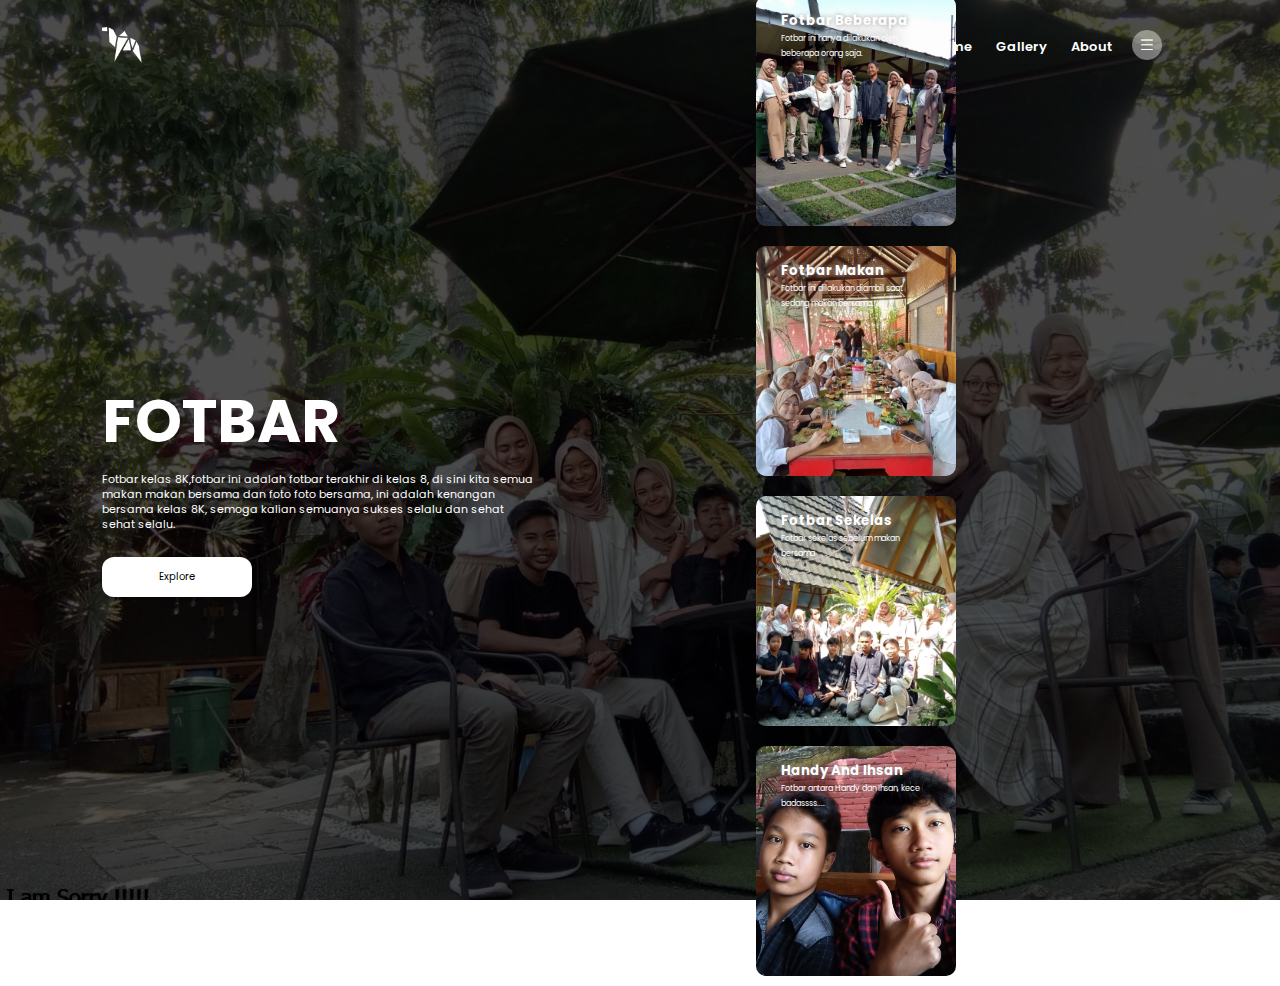
<file: index.html>
<!DOCTYPE html>
<html>
    <head>
        <link rel="preconnect" href="https://fonts.googleapis.com">
        <link rel="preconnect" href="https://fonts.gstatic.com" crossorigin>
        <link href="https://fonts.googleapis.com/css2?family=Roboto:wght@300&display=swap" rel="stylesheet">
        <title>8K 2022-2023</title>
        <link rel="stylesheet" href="style.css">

    </head>
    <body>
        <div class="container">
            <div class="navbar">
                <img src="images/logo.png" class="logo">
                <nav>
                    <ul>
                        <li><a href="index.html">Home</a></li>
                        <li><a href="region.html">Gallery</a></li>
                        <li><a href="about.html">About</a></li>
                    </ul>
                </nav>
                <img src="images/menu.png" class="menu-icon">
            </div>

            <div class="row">
                <div class="col">
                    <h1>FOTBAR</h1>
                    <p>Fotbar kelas 8K,fotbar ini adalah fotbar terakhir di kelas 8, di sini kita semua makan makan bersama dan foto foto bersama, ini adalah kenangan bersama kelas 8K, semoga kalian semuanya sukses selalu dan sehat sehat selalu.  </p>
                    <button type="button">Explore</button>
                </div>
                <div class="col">
                    <div class="card card1">
                        <h5>Fotbar Beberapa</h5>
                        <p>Fotbar ini hanya dilakukan oleh beberapa orang saja.</p>
                    </div>
                    <div class="card card2">
                        <h5>Fotbar Makan</h5>
                        <p>Fotbar ini dilakukan diambil saat sedang makan bersama.</p>
                    </div>
                    <div class="card card3">
                        <h5>Fotbar Sekelas</h5>
                        <p>Fotbar sekelas sebelum makan bersama</p>
                    </div>
                    <div class="card card4">
                        <h5>Handy And Ihsan</h5>
                        <p>Fotbar antara Handy dan Ihsan, kece badassss....</p>
                    </div>
                </div>
            </div>
        </div>


        





    </body>
</html>
</file>
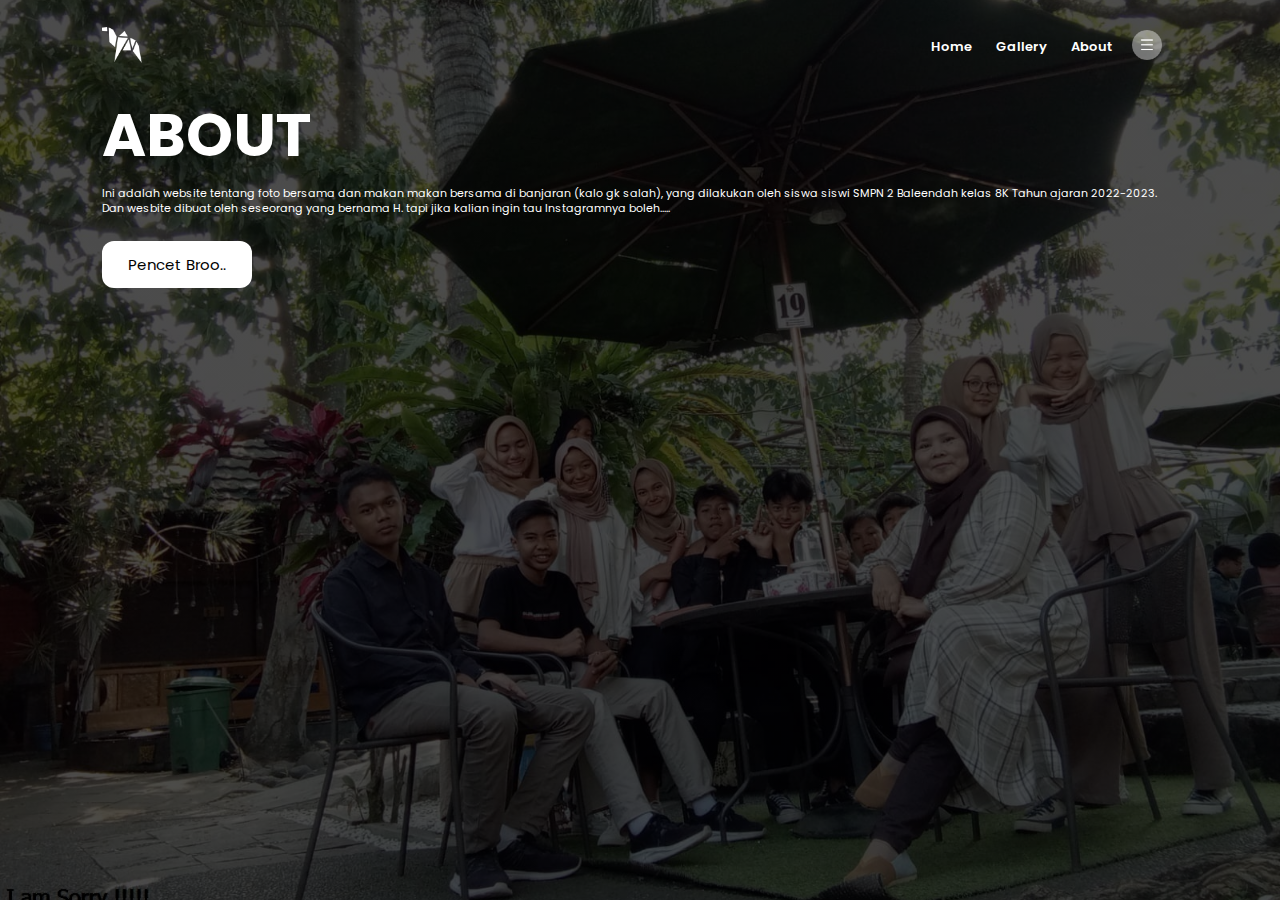
<file: about.html>
<!DOCTYPE html>
<html lang="en">
<head>
    <meta charset="UTF-8">
    <meta name="viewport" content="width=device-width, initial-scale=1.0">
    <link rel="stylesheet" href="styles.css">
    <title>8K 2022-2023</title>
</head>
<body>
    
    <div class="container">
        <div class="navbar">
            <img src="images/logo.png" class="logo">
            <nav>
                <ul>
                    <li><a href="index.html">Home</a></li>
                    <li><a href="region.html">Gallery</a></li>
                    <li><a href="about.html">About</a></li>
                </ul>
            </nav>
            <img src="images/menu.png" class="menu-icon">
        </div>

        <h1>ABOUT</h1>
        <p>Ini adalah website tentang foto bersama dan makan makan bersama di banjaran (kalo gk salah), yang dilakukan oleh siswa siswi SMPN 2 Baleendah kelas 8K Tahun ajaran 2022-2023. Dan wesbite dibuat oleh seseorang yang bernama H. tapi jika kalian ingin tau Instagramnya boleh.....</p>

        <button type="button"> <a href="https://www.instagram.com/hrlsszz/?next=%2F"> Pencet Broo..</a></button>
    </div>

</body>
</html>
</file>
<file: style.css>
@import url('https://fonts.googleapis.com/css2?family=Poppins:ital,wght@0,400;0,500;0,600;0,700;0,800;1,300;1,400;1,500;1,600;1,700&display=swap');

*{
    margin: 0;
    padding: 0;
    font-family: "Poppins", sans-serif;
}
.container{
    width: 100%;
    height: 100vh;
    background-image: linear-gradient(rgb(0,0,0,0.7) , rgba(0,0,0,0.7)) , url(images/IMG-20230627-WA0048.jpg);
    background-position: center;
    background-size: cover;
    padding-left: 8%;
    padding-right: 8%;
    box-sizing: border-box;
}
.navbar{
    height: 10%;
    display: flex;
    align-items: center;
    margin-right: 16px;
}
.logo{
    width: 40px;
    cursor: pointer;
}
.menu-icon{
    width: 30px;
    cursor: pointer;
    margin-left: auto;
    padding-left: 19px;
}
nav{
    flex: 1;
    text-align: right;
    font-weight: 600;
}
nav ul li{
    list-style: none;
    display: inline-block;
    margin-left: 20px;
}
nav ul li a{
    text-decoration: none;
    color: #fff;
    font-size: 13px;
}
.row{
    display: flex;
    height: 88%;
    align-items: center;
    flex-wrap:unset;
    padding-left: 0;
    padding-right: 0;
    gap: 201px;
}
.col{
    flex-basis: 50%;
}
h1{
    color: #fff;
    font-size: 60px;
    margin-bottom: 6px;

}
p{
    color: #fff;
    font-size: 11px;
    line-height: 15px;
}
button{
    width: 150px;
    color: #000;
    font-size: 10px;
    padding: 12px 20px;
    background: #fff;
    border: 0;
    border-radius: 12px;
    outline: none;
    margin-top: 25px;
    cursor: pointer;
    transition: background 0.3s;
}
button:hover {
    background: #333; /* Mengubah warna latar saat hover */
}
.card{
    width: 200px;
    height: 230px;
    display: inline-block;
    border-radius: 10px;
    padding: 15px 25px;
    box-sizing: border-box;
    cursor: pointer;
    margin: 10px 15px;
    background-image: url(images/pic-1.png);
    background-position: center;
    background-size: cover;
    transition: transform 0.5s;
}
.card1{
    background-image: url(images/IMG-20230627-WA0052.jpg);
}
.card2{
    background-image: url(images/IMG-20230627-WA0076.jpg);
}
.card3{
    background-image: url(images/IMG-20230627-WA0090.jpg);
}
.card4{
    background-image: url(images/IMG-20230627-WA0122.jpg);
}
.card:hover{
    transform: translateY(-10px);
}
h5{
    color: #fff;
    text-shadow: 0 0 5px #999;
}
.card p{
    text-shadow: 0 0 15px #000;
    font-size: 8px;
}
.a{
    width: 180px;
    color: #000;
    font-size: 12px;
    padding: 12px 0;
    background: #fff;
    border: 0;
    border-radius: 20px;
    outline: none;
    margin-top: 25px;
}

@media screen and (max-width: 720px) {
    .row {
        flex-direction: column;
        gap: 20px; /* Menambahkan jarak antara kolom */
    }

    .col {
        flex-basis: 100%;
    }

    .card {
        width: 100%; /* Mengisi lebar layar penuh */
        margin: 0 auto 20px; /* Menambahkan margin atas dan bawah, dan membuatnya menjadi posisi tengah */
    }
}
</file>
<file: styles.css>
@import url('https://fonts.googleapis.com/css2?family=Poppins:ital,wght@0,400;0,500;0,600;0,700;0,800;1,300;1,400;1,500;1,600;1,700&display=swap');

* {
    margin: 0;
    padding: 0;
    font-family: "Poppins", sans-serif;
}

.container{
    width: 100%;
    height: 100vh;
    background-image: linear-gradient(rgb(0,0,0,0.7) , rgba(0,0,0,0.7)) , url(images/IMG-20230627-WA0048.jpg);
    background-position: center;
    background-size: cover;
    padding-left: 8%;
    padding-right: 8%;
    box-sizing: border-box;
}
.navbar{
    height: 10%;
    display: flex;
    align-items: center;
    margin-right: 16px;
}
.logo{
    width: 40px;
    cursor: pointer;
}
.menu-icon{
    width: 30px;
    cursor: pointer;
    margin-left: auto;
    padding-left: 19px;
}
nav{
    flex: 1;
    text-align: right;
    font-weight: 600;
}
nav ul li{
    list-style: none;
    display: inline-block;
    margin-left: 20px;
}
nav ul li a{
    text-decoration: none;
    color: #fff;
    font-size: 13px;
}

h1{
    color: #fff;
    font-size: 60px;
    margin-bottom: 6px;

}
p{
    display: flex;
    justify-content: center;
    flex-direction: column;
    color: #fff;
    font-size: 11px;
    line-height: 15px;
}

button{
    width: 150px;
    color: #000;
    font-size: 15px;
    padding: 12px 20px;
    background: #fff;
    border: 0;
    border-radius: 12px;
    outline: none;
    margin-top: 25px;
    cursor: pointer;
    transition: background 0.3s;
}
button:hover {
    background: #333; /* Mengubah warna latar saat hover */
}
button a {
    text-decoration: none;
    color: #000;
}
</file>
